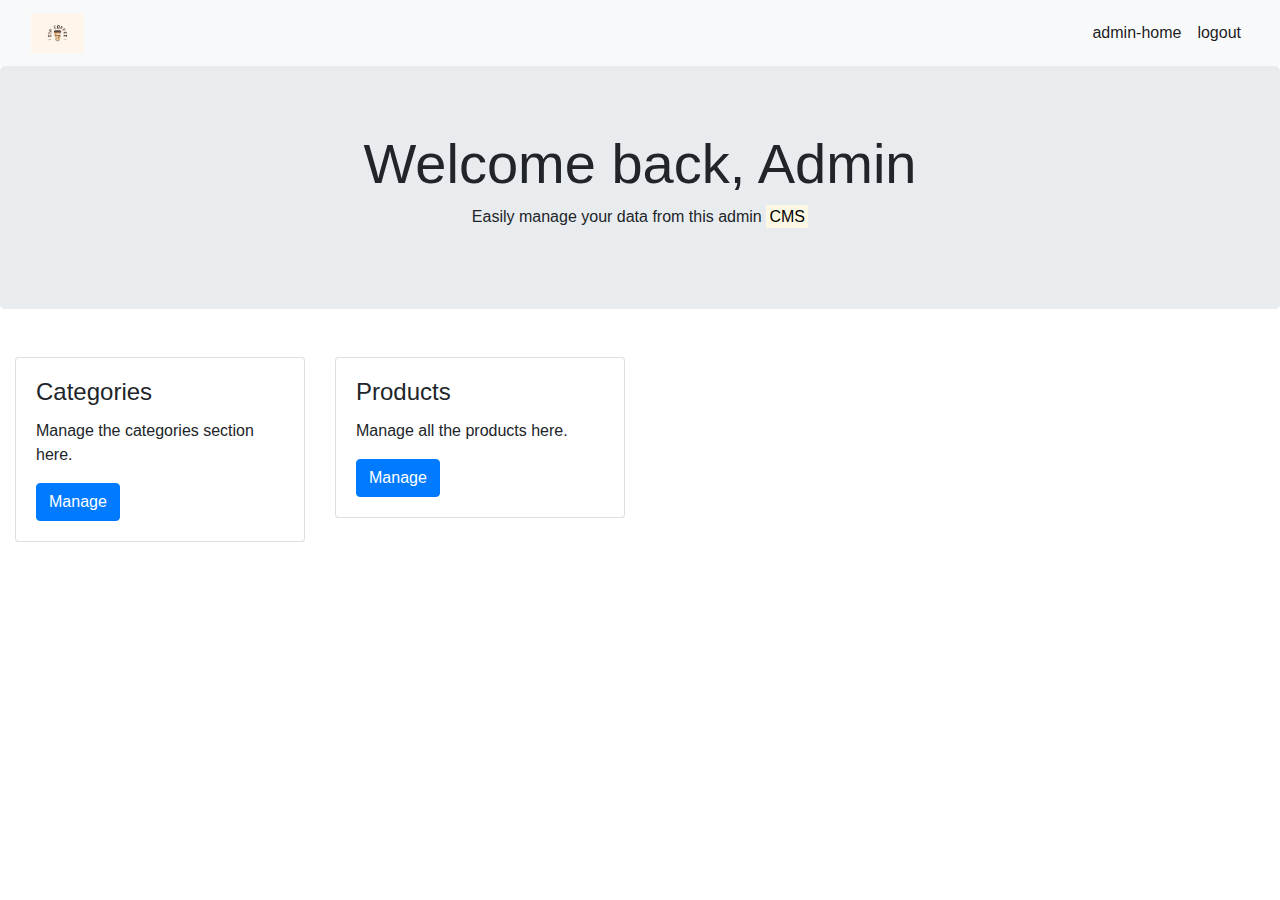
<file: src/main/resources/templates/adminHome.html>
<!doctype html>
<html lang="en" xmlns:th="http://www.thymeleaf.org">
<head>
    <meta charset="UTF-8">
    <meta name="viewport"
          content="width=device-width, user-scalable=no, initial-scale=1.0, maximum-scale=1.0, minimum-scale=1.0">
    <meta http-equiv="X-UA-Compatible" content="ie=edge">
    <link rel="stylesheet" href="https://stackpath.bootstrapcdn.com/bootstrap/4.4.1/css/bootstrap.min.css"
          integrity="sha384-Vkoo8x4CGsO3+Hhxv8T/Q5PaXtkKtu6ug5TOeNV6gBiFeWPGFN9MuhOf23Q9Ifjh" crossorigin="anonymous">
    <link rel="stylesheet" href="https://use.fontawesome.com/releases/v5.7.0/css/all.css"
          integrity="sha384-lZN37f5QGtY3VHgisS14W3ExzMWZxybE1SJSEsQp9S+oqd12jhcu+A56Ebc1zFSJ" crossorigin="anonymous">
    <title>Document</title>
</head>
<body>
<nav class="navbar navbar-expand-lg navbar-light bg-light" >
    <div class="container-fluid">
        <a class="navbar-brand" href="#">
            <img th:src="@{/images/logo.png}"  src="../static/images/logo.png" width="auto" height="40" class="d-inline-block align-top" alt=""/>
        </a>
        <button class="navbar-toggler" type="button" data-toggle="collapse" data-target="#navbarSupportedContent" aria-controls="navbarSupportedContent" aria-expanded="false" aria-label="Toggle navigation">
            <span class="navbar-toggler-icon"></span>
        </button>

        <div class="collapse navbar-collapse" id="navbarSupportedContent">
            <ul class="navbar-nav mr-auto"></ul>
            <ul class="navbar-nav">
                <li class="nav-item active">
                    <a class="nav-link" th:href="@{/admin}" href="#">admin-home</a>
                </li>
                <li class="nav-item active">
                    <a class="nav-link" th:href="@{/logout}" href="#">logout</a>
                </li>

            </ul>

        </div>
    </div>
</nav>
<div class="jumbotron text-center">
    <h1 class="display-4">Welcome back, Admin</h1>
    <p>Easily manage your data from this admin <mark>CMS</mark></p>
</div>
<div class="container-fluid">
    <div class="row">
        <div class="col-sm-3 pt-3" >
            <div class="card" style="background-color:white;">
                <div class="card-body">
                    <h4 class="card-title">Categories</h4>
                    <p class="card-text">Manage the categories section here.</p>
                    <a href="#" th:href="@{/admin/categories}" class="card-link btn btn-primary">Manage</a>

                </div>
            </div>
        </div>
        <div class="col-sm-3 pt-3" >
            <div class="card" style="background-color:white;">
                <div class="card-body">
                    <h4 class="card-title">Products</h4>
                    <p class="card-text">Manage all the products here.</p>
                    <a href="#" th:href="@{/admin/products}" class="card-link btn btn-primary">Manage</a>

                </div>
            </div>
        </div>

    </div>
</div>



<script src="https://code.jquery.com/jquery-3.4.1.slim.min.js" integrity="sha384-J6qa4849blE2+poT4WnyKhv5vZF5SrPo0iEjwBvKU7imGFAV0wwj1yYfoRSJoZ+n" crossorigin="anonymous"></script>
<script src="https://cdn.jsdelivr.net/npm/popper.js@1.16.0/dist/umd/popper.min.js" integrity="sha384-Q6E9RHvbIyZFJoft+2mJbHaEWldlvI9IOYy5n3zV9zzTtmI3UksdQRVvoxMfooAo" crossorigin="anonymous"></script>
<script src="https://stackpath.bootstrapcdn.com/bootstrap/4.4.1/js/bootstrap.min.js" integrity="sha384-wfSDF2E50Y2D1uUdj0O3uMBJnjuUD4Ih7YwaYd1iqfktj0Uod8GCExl3Og8ifwB6" crossorigin="anonymous"></script>
</body>
</html>
</file>
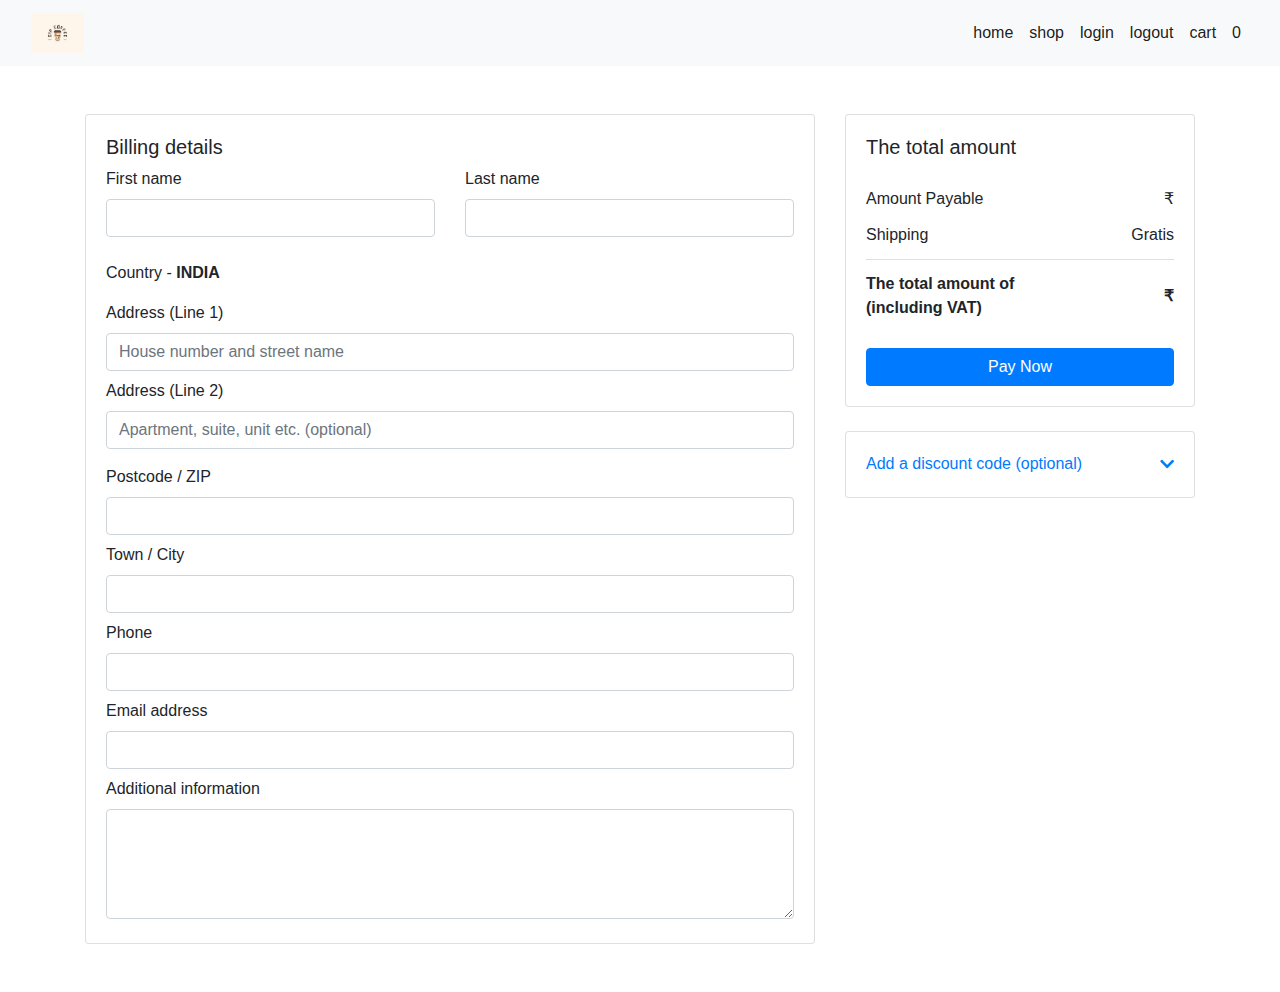
<file: src/main/resources/templates/checkout.html>
<!doctype html>
<html lang="en" xmlns:th="http://www.thymeleaf.org"
      xmlns:sec="http://www.thymeleaf.org/thymeleaf-extras-springsecurity3">
<head>
    <meta charset="UTF-8">
    <meta name="viewport"
          content="width=device-width, user-scalable=no, initial-scale=1.0, maximum-scale=1.0, minimum-scale=1.0">
    <meta http-equiv="X-UA-Compatible" content="ie=edge">
    <link rel="stylesheet" href="https://stackpath.bootstrapcdn.com/bootstrap/4.4.1/css/bootstrap.min.css"
          integrity="sha384-Vkoo8x4CGsO3+Hhxv8T/Q5PaXtkKtu6ug5TOeNV6gBiFeWPGFN9MuhOf23Q9Ifjh" crossorigin="anonymous">
    <link rel="stylesheet" href="https://use.fontawesome.com/releases/v5.11.2/css/all.css">

    <title>Document</title>
</head>
<body>


<nav class="navbar navbar-expand-lg navbar-light bg-light" >
    <div class="container-fluid">
        <a class="navbar-brand" href="#">
            <img th:src="@{/images/logo.png}"  src="../static/images/logo.png" width="auto" height="40" class="d-inline-block align-top" alt=""/>
        </a>
        <button class="navbar-toggler" type="button" data-toggle="collapse" data-target="#navbarSupportedContent" aria-controls="navbarSupportedContent" aria-expanded="false" aria-label="Toggle navigation">
            <span class="navbar-toggler-icon"></span>
        </button>

        <div class="collapse navbar-collapse" id="navbarSupportedContent">
            <ul class="navbar-nav mr-auto"></ul>
            <ul class="navbar-nav">
                <li class="nav-item active">
                    <a class="nav-link" th:href="@{/}" href="#">home</a>
                </li>
                <li class="nav-item active">
                    <a class="nav-link" th:href="@{/shop}" href="#">shop</a>
                </li>
                <li class="nav-item active">
                    <a class="nav-link" sec:authorize="isAnonymous()" th:href="@{/login}" href="#">login</a>
                </li>
                <li class="nav-item active">
                    <a class="nav-link" sec:authorize="isAuthenticated()" th:href="@{/logout}" href="#">logout</a>
                </li>
                <li class="nav-item active">
                    <a class="nav-link" th:href="@{/cart}" href="#">cart</a>
                </li>
                <li class="nav-item active">
                    <span class="nav-link" th:text="${cartCount}">0</span>
                </li>
            </ul>

        </div>
    </div>
</nav>
<div class="container">

    <!--Section: Block Content-->
    <section class="mt-5 mb-4">

        <!--Grid row-->
        <div class="row">

            <!--Grid column-->
            <div class="col-lg-8 mb-4">

                <!-- Card -->
                <div class="card wish-list pb-1">
                    <div class="card-body">

                        <h5 class="mb-2">Billing details</h5>

                        <!-- Grid row -->
                        <div class="row">

                            <!-- Grid column -->
                            <div class="col-lg-6">

                                <!-- First name -->
                                <div class="md-form md-outline mb-0 mb-lg-4">
                                    <label for="firstName">First name</label>
                                    <input type="text" id="firstName" required class="form-control mb-0 mb-lg-2">
                                </div>

                            </div>
                            <!-- Grid column -->

                            <!-- Grid column -->
                            <div class="col-lg-6">

                                <!-- Last name -->
                                <div class="md-form md-outline">
                                    <label for="lastName">Last name</label>
                                    <input type="text" id="lastName" required class="form-control">
                                </div>

                            </div>
                            <!-- Grid column -->

                        </div>
                        <!-- Grid row -->



                        <!-- Country -->
                        <div class="d-flex flex-wrap">
                            <div class="select-outline position-relative w-100">
                                <label>Country - <strong>INDIA</strong></label>


                            </div>
                        </div>

                        <!-- Address Part 1 -->
                        <div class="md-form md-outline mt-2">
                            <label for="form14">Address (Line 1)</label>
                            <input type="text" required id="form14" placeholder="House number and street name" class="form-control">
                        </div>

                        <!-- Address Part 2 -->
                        <div class="md-form md-outline mt-2">
                            <label for="form15">Address (Line 2)</label>
                            <input type="text" id="form15" placeholder="Apartment, suite, unit etc. (optional)"
                                   class="form-control">
                        </div>

                        <!-- Postcode / ZIP -->
                        <div class="md-form md-outline mt-3">
                            <label for="form16">Postcode / ZIP</label>
                            <input type="text" maxlength="6" minlength="6" required id="form16" class="form-control">
                        </div>

                        <!-- Town / City -->
                        <div class="md-form md-outline mt-2">
                            <label for="form17">Town / City</label>
                            <input type="text" required id="form17" class="form-control">

                        </div>

                        <!-- Phone -->
                        <div class="md-form md-outline mt-2">
                            <label for="form18">Phone</label>
                            <input type="number" minlength="10" maxlength="10" required id="form18" class="form-control">
                        </div>

                        <!-- Email address -->
                        <div class="md-form md-outline mt-2">
                            <label for="form19">Email address</label>
                            <input type="email" required id="form19" class="form-control">
                        </div>

                        <!-- Additional information -->
                        <div class="md-form md-outline mt-2">
                            <label for="form76">Additional information</label>
                            <textarea id="form76" class="md-textarea form-control" rows="4"></textarea>
                        </div>



                    </div>
                </div>
                <!-- Card -->

            </div>
            <!--Grid column-->

            <!--Grid column-->
            <div class="col-lg-4">

                <!-- Card -->
                <div class="card mb-4">
                    <div class="card-body">

                        <h5 class="mb-3">The total amount </h5>

                        <ul class="list-group list-group-flush">
                            <li class="list-group-item d-flex justify-content-between align-items-center border-0 px-0 pb-0">
                                Amount Payable
                                <span>₹<span th:text="${total}"></span></span>
                            </li>
                            <li class="list-group-item d-flex justify-content-between align-items-center px-0">
                                Shipping
                                <span>Gratis</span>
                            </li>
                            <li class="list-group-item d-flex justify-content-between align-items-center border-0 px-0 mb-3">
                                <div>
                                    <strong>The total amount of</strong>
                                    <strong>
                                        <p class="mb-0">(including VAT)</p>
                                    </strong>
                                </div>
                                <span><strong>₹<span th:text="${total}"></span></strong></span>
                            </li>
                        </ul>

                        <form action="" method="post" th:action="@{/payNow}" >
                            <button type="submit"  class="btn btn-primary btn-block waves-effect waves-light">Pay Now</button>
                        </form>

                    </div>
                </div>
                <!-- Card -->

                <!-- Card -->
                <div class="card mb-4">
                    <div class="card-body">

                        <a class="dark-grey-text d-flex justify-content-between" data-toggle="collapse" href="#collapseExample"
                           aria-expanded="false" aria-controls="collapseExample">
                            Add a discount code (optional)
                            <span><i class="fas fa-chevron-down pt-1"></i></span>
                        </a>

                        <div class="collapse" id="collapseExample">
                            <div class="mt-3">
                                <div class="md-form md-outline mb-0">
                                    <input type="text" id="discount-code" class="form-control font-weight-light"
                                           placeholder="Enter discount code">
                                </div>
                            </div>
                        </div>
                    </div>
                </div>
                <!-- Card -->

            </div>
            <!--Grid column-->

        </div>
        <!--Grid row-->

    </section>
    <!--Section: Block Content-->


</div>





<script src="https://code.jquery.com/jquery-3.4.1.slim.min.js" integrity="sha384-J6qa4849blE2+poT4WnyKhv5vZF5SrPo0iEjwBvKU7imGFAV0wwj1yYfoRSJoZ+n" crossorigin="anonymous"></script>
<script src="https://cdn.jsdelivr.net/npm/popper.js@1.16.0/dist/umd/popper.min.js" integrity="sha384-Q6E9RHvbIyZFJoft+2mJbHaEWldlvI9IOYy5n3zV9zzTtmI3UksdQRVvoxMfooAo" crossorigin="anonymous"></script>
<script src="https://stackpath.bootstrapcdn.com/bootstrap/4.4.1/js/bootstrap.min.js" integrity="sha384-wfSDF2E50Y2D1uUdj0O3uMBJnjuUD4Ih7YwaYd1iqfktj0Uod8GCExl3Og8ifwB6" crossorigin="anonymous"></script>
</body>
</html>
</file>
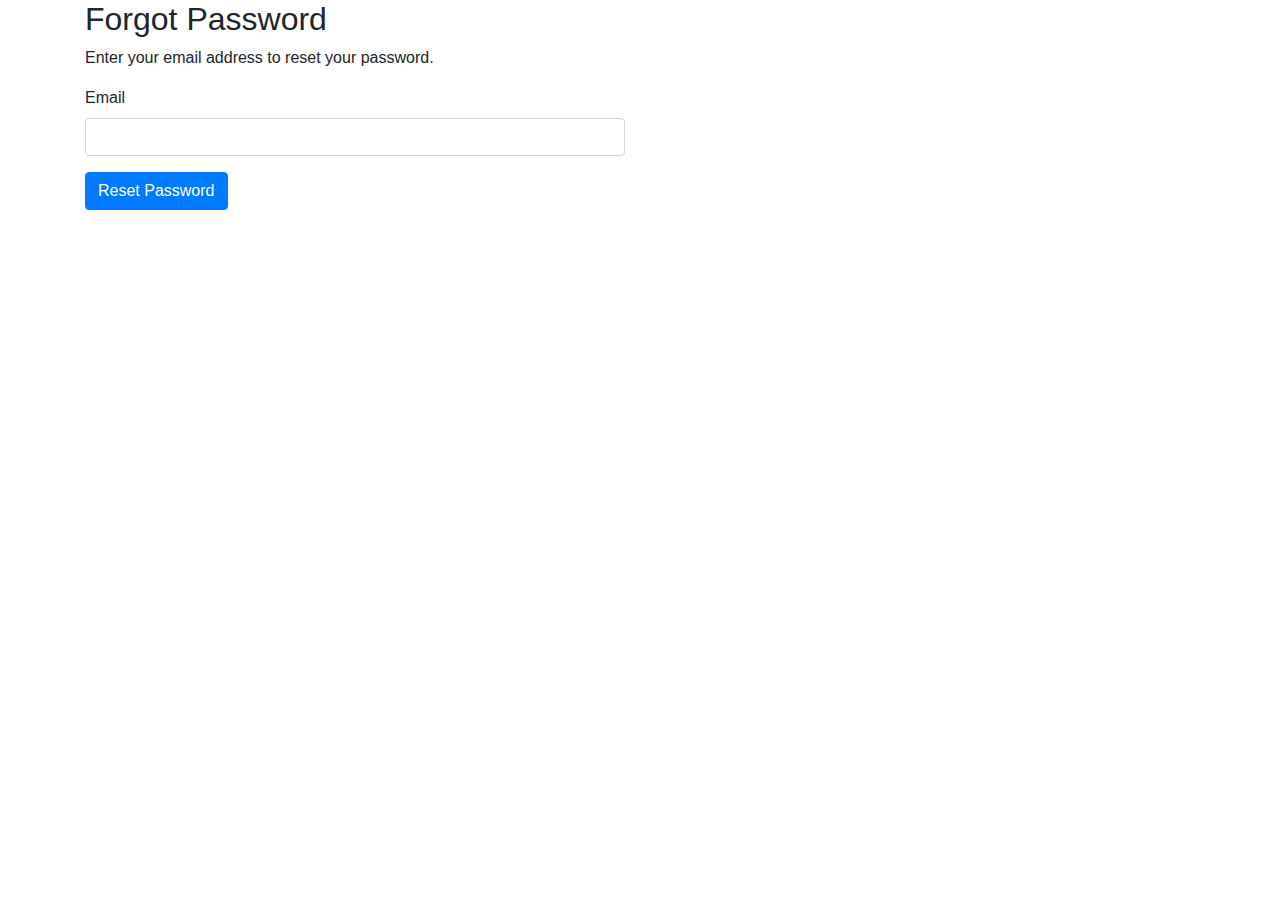
<file: src/main/resources/templates/forgetPassword.html>
<!doctype html>
<html lang="en" xmlns:th="http://www.thymeleaf.org">
<head>
    <meta charset="UTF-8">
    <meta name="viewport"
          content="width=device-width, user-scalable=no, initial-scale=1.0, maximum-scale=1.0, minimum-scale=1.0">
    <meta http-equiv="X-UA-Compatible" content="ie=edge">
    <link rel="stylesheet" href="https://stackpath.bootstrapcdn.com/bootstrap/4.4.1/css/bootstrap.min.css"
          integrity="sha384-Vkoo8x4CGsO3+Hhxv8T/Q5PaXtkKtu6ug5TOeNV6gBiFeWPGFN9MuhOf23Q9Ifjh" crossorigin="anonymous">
    <link rel="stylesheet" href="https://use.fontawesome.com/releases/v5.7.0/css/all.css"
          integrity="sha384-lZN37f5QGtY3VHgisS14W3ExzMWZxybE1SJSEsQp9S+oqd12jhcu+A56Ebc1zFSJ" crossorigin="anonymous">
    <title>Document</title>
</head>
<body>

<div class="container">
    <div class="row">
        <div class="col-sm-6">
            <h2>Forgot Password</h2>
            <p>Enter your email address to reset your password.</p>
            <form th:action="@{/forgotpassword}" method="post" th:object="${forgotPasswordForm}">
                <div class="form-group">
                    <label for="email">Email</label>
                    <input type="email" id="email" name="email" class="form-control" th:field="*{email}" required>
                </div>
                <button type="submit" class="btn btn-primary">Reset Password</button>
            </form>
        </div>
    </div>
</div>
<script src="https://code.jquery.com/jquery-3.4.1.slim.min.js" integrity="sha384-J6qa4849blE2+poT4WnyKhv5vZF5SrPo0iEjwBvKU7imGFAV0wwj1yYfoRSJoZ+n" crossorigin="anonymous"></script>
<script src="https://cdn.jsdelivr.net/npm/popper.js@1.16.0/dist/umd/popper.min.js" integrity="sha384-Q6E9RHvbIyZFJoft+2mJbHaEWldlvI9IOYy5n3zV9zzTtmI3UksdQRVvoxMfooAo" crossorigin="anonymous"></script>
<script src="https://stackpath.bootstrapcdn.com/bootstrap/4.4.1/js/bootstrap.min.js" integrity="sha384-wfSDF2E50Y2D1uUdj0O3uMBJnjuUD4Ih7YwaYd1iqfktj0Uod8GCExl3Og8ifwB6" crossorigin="anonymous"></script>
</body>
</html>
</file>
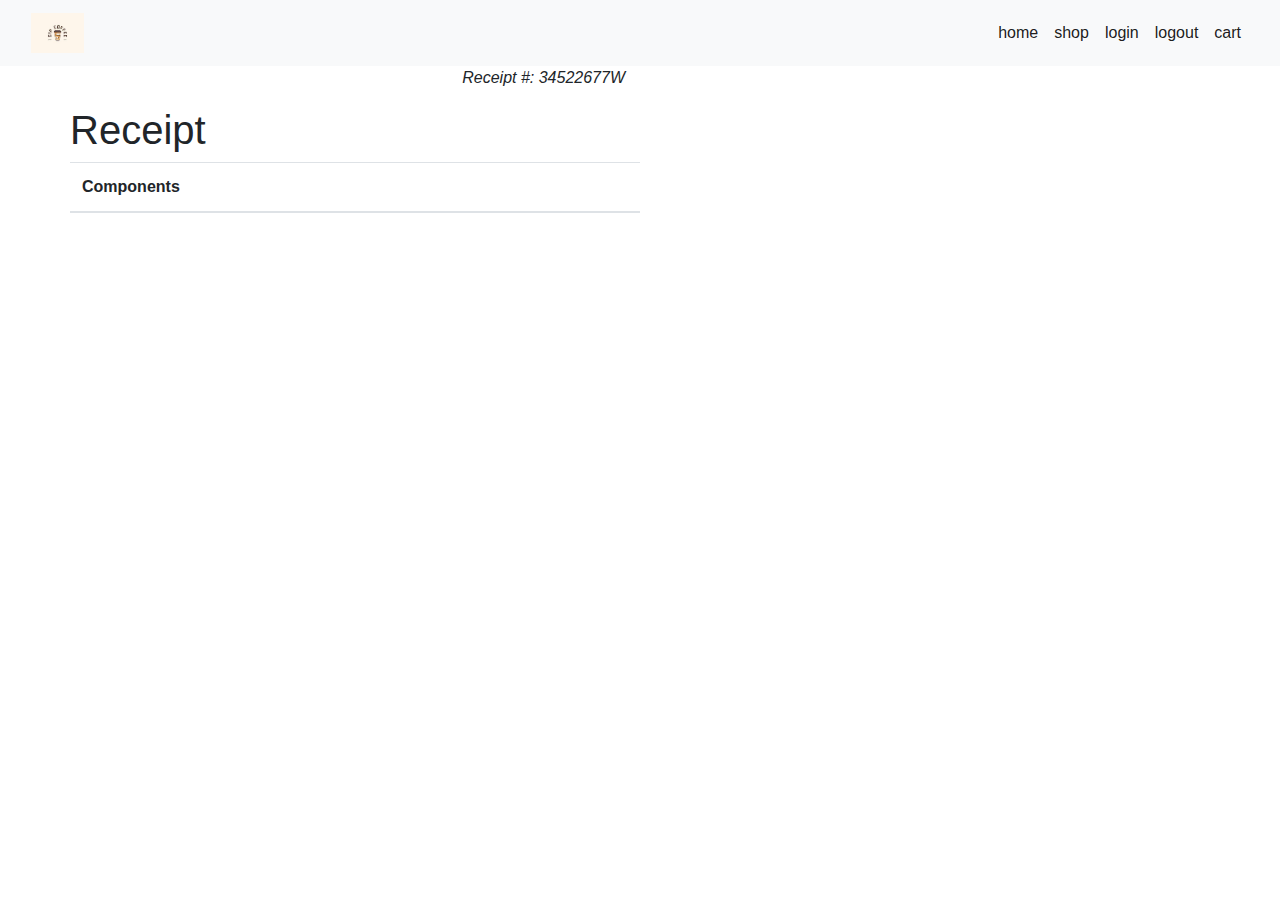
<file: src/main/resources/templates/orderPlaced.html>
<!doctype html>
<html lang="en" xmlns:th="http://www.thymeleaf.org"
      xmlns:sec="http://www.thymeleaf.org/thymeleaf-extras-springsecurity3">
<head>
    <meta charset="UTF-8">
    <meta name="viewport"
          content="width=device-width, user-scalable=no, initial-scale=1.0, maximum-scale=1.0, minimum-scale=1.0">
    <meta http-equiv="X-UA-Compatible" content="ie=edge">
    <link rel="stylesheet" href="https://stackpath.bootstrapcdn.com/bootstrap/4.4.1/css/bootstrap.min.css"
          integrity="sha384-Vkoo8x4CGsO3+Hhxv8T/Q5PaXtkKtu6ug5TOeNV6gBiFeWPGFN9MuhOf23Q9Ifjh" crossorigin="anonymous">
    <link rel="stylesheet" href="https://use.fontawesome.com/releases/v5.11.2/css/all.css">

    <title>Document</title>
</head>
<body>


<nav class="navbar navbar-expand-lg navbar-light bg-light" >
    <div class="container-fluid">
        <a class="navbar-brand" href="#">
            <img th:src="@{/images/logo.png}"  src="../static/images/logo.png" width="auto" height="40" class="d-inline-block align-top" alt=""/>
        </a>
        <button class="navbar-toggler" type="button" data-toggle="collapse" data-target="#navbarSupportedContent" aria-controls="navbarSupportedContent" aria-expanded="false" aria-label="Toggle navigation">
            <span class="navbar-toggler-icon"></span>
        </button>

        <div class="collapse navbar-collapse" id="navbarSupportedContent">
            <ul class="navbar-nav mr-auto"></ul>
            <ul class="navbar-nav">
                <li class="nav-item active">
                    <a class="nav-link" th:href="@{/}" href="#">home</a>
                </li>
                <li class="nav-item active">
                    <a class="nav-link" th:href="@{/shop}" href="#">shop</a>
                </li>
                <li class="nav-item active">
                    <a class="nav-link" sec:authorize="isAnonymous()" th:href="@{/login}" href="#">login</a>
                </li>
                <li class="nav-item active">
                    <a class="nav-link" sec:authorize="isAuthenticated()" th:href="@{/logout}" href="#">logout</a>
                </li>
                <li class="nav-item active">
                    <a class="nav-link" th:href="@{/cart}" href="#">cart</a>
                </li>
<!--                <li class="nav-item active">-->
<!--                    <span class="nav-link" th:text="${cartCount}">0</span>-->
<!--                </li>-->
            </ul>

        </div>
    </div>
</nav>
<div class="container">
    <div class="row">
        <div class="well col-xs-10 col-sm-10 col-md-6 col-xs-offset-1 col-sm-offset-1 col-md-offset-3">
            <div class="row">
                <div class="col-xs-6 col-sm-6 col-md-6">
                    <strong th:text="${result}"></strong>
                    <br>
                </div>
                <div class="col-xs-6 col-sm-6 col-md-6 text-right">
                    <p>
                        <em>Receipt #: 34522677W</em>
                    </p>
                </div>
            </div>
            <div class="row">
                <div class="text-center">
                    <h1>Receipt</h1>
                </div>

                <table class="table table-hover">
                    <thead>
                    <tr>
                        <th>Components</th>
                    </tr>
                    </thead>
                    <tbody>

                    <tr th:each="entry : ${parameters}">

                        <td th:text="${entry.key} + '  : -  ' + ${entry.value}"></td>

                    </tr>
                    </tbody>
                </table>
            </div>
        </div>
    </div>
</div>





<script src="https://code.jquery.com/jquery-3.4.1.slim.min.js" integrity="sha384-J6qa4849blE2+poT4WnyKhv5vZF5SrPo0iEjwBvKU7imGFAV0wwj1yYfoRSJoZ+n" crossorigin="anonymous"></script>
<script src="https://cdn.jsdelivr.net/npm/popper.js@1.16.0/dist/umd/popper.min.js" integrity="sha384-Q6E9RHvbIyZFJoft+2mJbHaEWldlvI9IOYy5n3zV9zzTtmI3UksdQRVvoxMfooAo" crossorigin="anonymous"></script>
<script src="https://stackpath.bootstrapcdn.com/bootstrap/4.4.1/js/bootstrap.min.js" integrity="sha384-wfSDF2E50Y2D1uUdj0O3uMBJnjuUD4Ih7YwaYd1iqfktj0Uod8GCExl3Og8ifwB6" crossorigin="anonymous"></script>
</body>
</html>
</file>
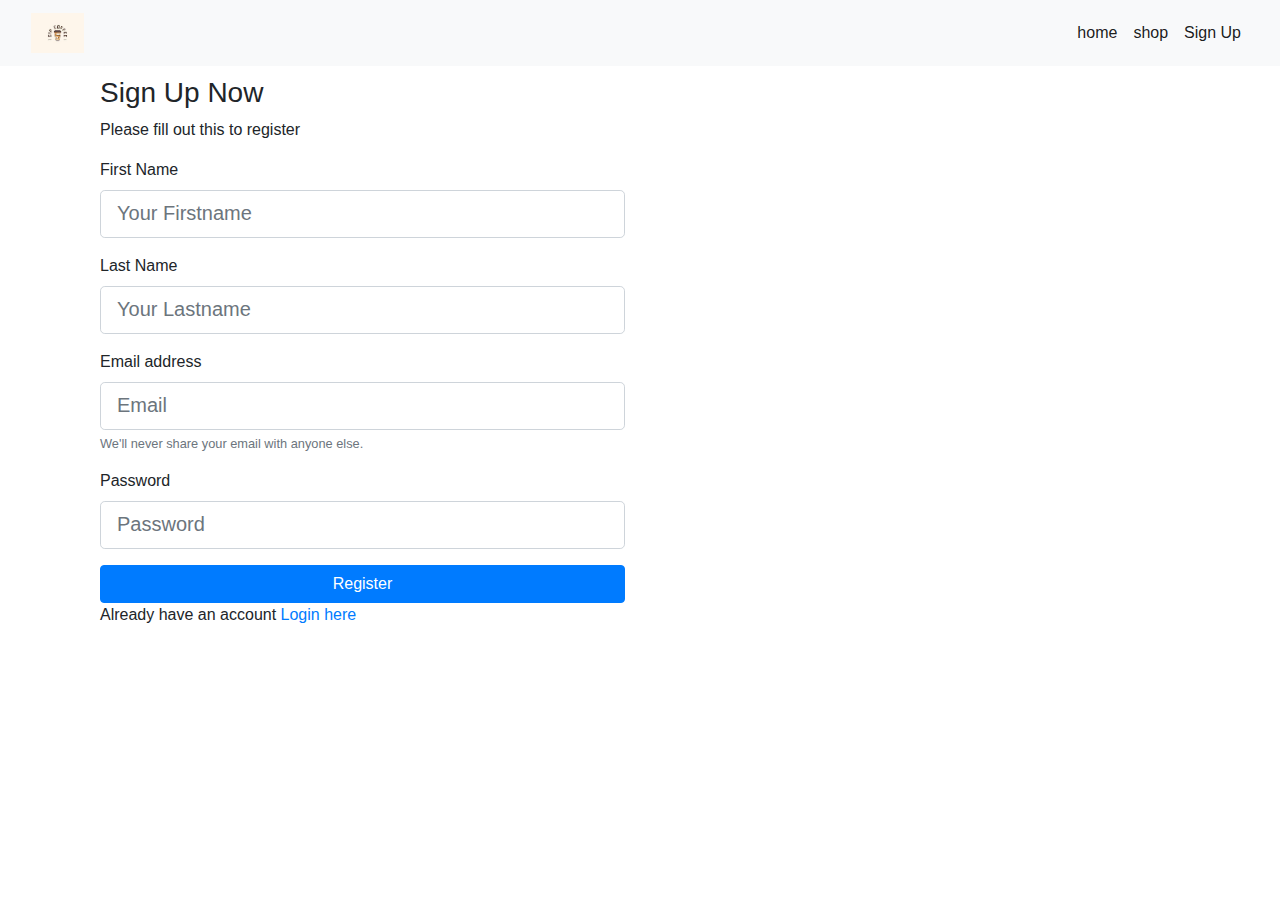
<file: src/main/resources/templates/register.html>
<!doctype html>
<html lang="en" xmlns:th="http://www.thymeleaf.org">
<head>
    <meta charset="UTF-8">
    <meta name="viewport"
          content="width=device-width, user-scalable=no, initial-scale=1.0, maximum-scale=1.0, minimum-scale=1.0">
    <meta http-equiv="X-UA-Compatible" content="ie=edge">
    <link rel="stylesheet" href="https://stackpath.bootstrapcdn.com/bootstrap/4.4.1/css/bootstrap.min.css"
          integrity="sha384-Vkoo8x4CGsO3+Hhxv8T/Q5PaXtkKtu6ug5TOeNV6gBiFeWPGFN9MuhOf23Q9Ifjh" crossorigin="anonymous">
    <link rel="stylesheet" href="https://use.fontawesome.com/releases/v5.7.0/css/all.css"
          integrity="sha384-lZN37f5QGtY3VHgisS14W3ExzMWZxybE1SJSEsQp9S+oqd12jhcu+A56Ebc1zFSJ" crossorigin="anonymous">
    <title>Document</title>
</head>
<body>


<nav class="navbar navbar-expand-lg navbar-light bg-light" >
    <div class="container-fluid">
        <a class="navbar-brand" href="#">
            <img th:src="@{/images/logo.png}"  src="../static/images/logo.png" width="auto" height="40" class="d-inline-block align-top" alt=""/>
        </a>
        <button class="navbar-toggler" type="button" data-toggle="collapse" data-target="#navbarSupportedContent" aria-controls="navbarSupportedContent" aria-expanded="false" aria-label="Toggle navigation">
            <span class="navbar-toggler-icon"></span>
        </button>

        <div class="collapse navbar-collapse" id="navbarSupportedContent">
            <ul class="navbar-nav mr-auto"></ul>
            <ul class="navbar-nav">
                <li class="nav-item active">
                    <a class="nav-link" th:href="@{/}" href="#">home</a>
                </li>
                <li class="nav-item active">
                    <a class="nav-link" th:href="@{/shop}" href="#">shop</a>
                </li>
                <li class="nav-item active">
                    <a class="nav-link" href="#">Sign Up</a>
                </li>

            </ul>

        </div>
    </div>
</nav>
<div class="container">
    <div class="col-sm-6">
        <h3 style="margin-top: 10px">Sign Up Now</h3>
        <p>Please fill out this to register</p>
        <form th:action="@{/register}" th:object="${user}" method="post">
            <div class="form-group">
                <label for="firstName">First Name</label>
                <input type="text" name="firstName" id="firstName" required placeholder="Your Firstname" class="form-control form-control-lg">
            </div>
            <div class="form-group">
                <label for="lastName">Last Name</label>
                <input type="text" name="lastName" id="lastName" required placeholder="Your Lastname" class="form-control form-control-lg">
            </div>
            <div class="form-group">
                <label for="email">Email address</label>
                <input type="email" class="form-control form-control-lg" required minlength="6" placeholder="Email" name="email" id="email"
                       aria-describedby="emailHelp">
                <small id="emailHelp" class="form-text text-muted">We'll never share your email with
                    anyone else.</small>
            </div>
            <div class="form-group">
                <label for="password">Password</label>
                <input type="password" class="form-control form-control-lg" required placeholder="Password" name="password"
                       id="password">
            </div>

            <input type="submit" value="Register" class="btn btn-primary btn-block">
            <span style="margin-top: 10px">Already have an account <a class="linkControl" href="./login.html"
                                                                      th:href="@{/login}">Login here</a></span>
        </form>
    </div>
</div>


<script src="https://code.jquery.com/jquery-3.4.1.slim.min.js" integrity="sha384-J6qa4849blE2+poT4WnyKhv5vZF5SrPo0iEjwBvKU7imGFAV0wwj1yYfoRSJoZ+n" crossorigin="anonymous"></script>
<script src="https://cdn.jsdelivr.net/npm/popper.js@1.16.0/dist/umd/popper.min.js" integrity="sha384-Q6E9RHvbIyZFJoft+2mJbHaEWldlvI9IOYy5n3zV9zzTtmI3UksdQRVvoxMfooAo" crossorigin="anonymous"></script>
<script src="https://stackpath.bootstrapcdn.com/bootstrap/4.4.1/js/bootstrap.min.js" integrity="sha384-wfSDF2E50Y2D1uUdj0O3uMBJnjuUD4Ih7YwaYd1iqfktj0Uod8GCExl3Og8ifwB6" crossorigin="anonymous"></script>
</body>
</html>
</file>
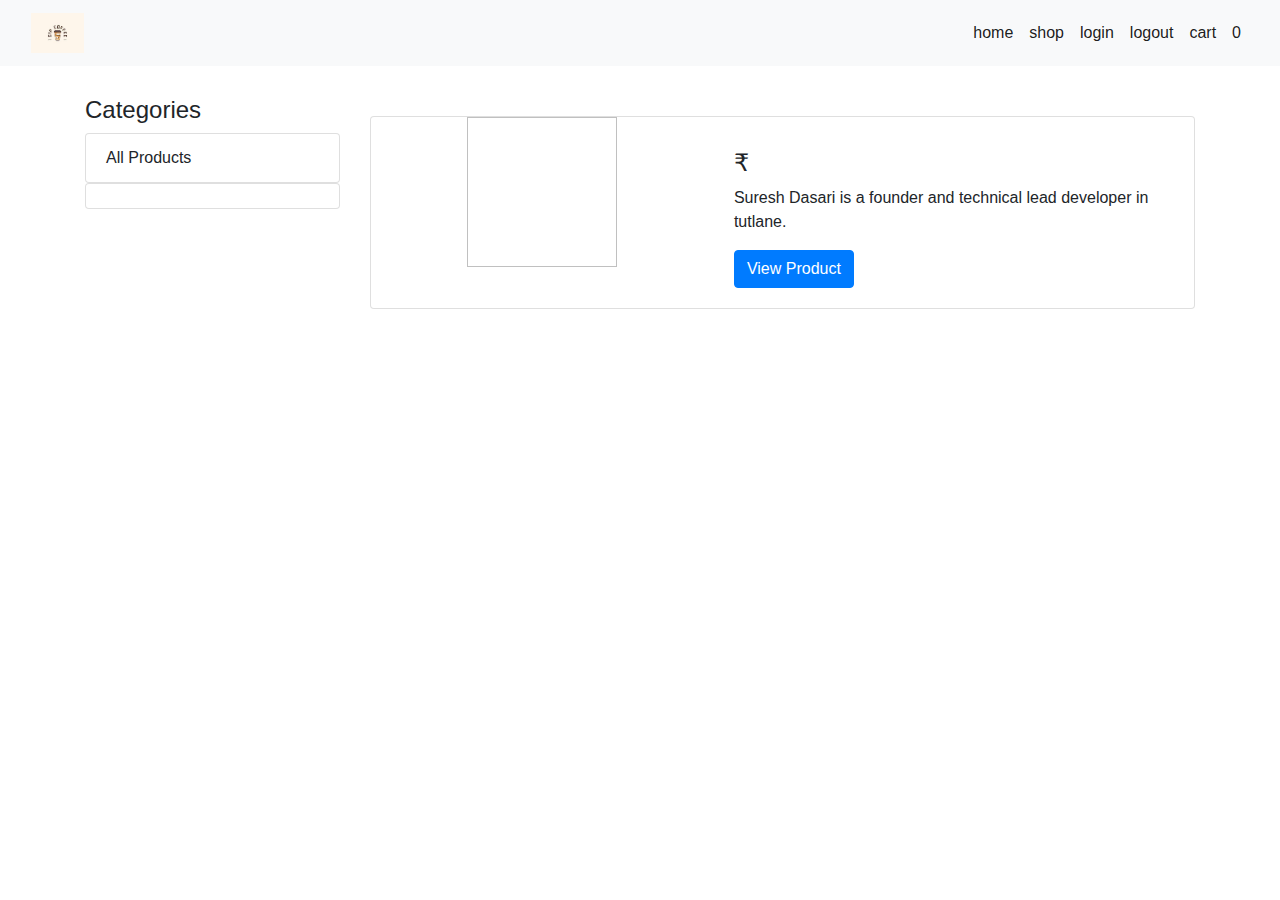
<file: src/main/resources/templates/shop.html>
<!doctype html>
<html lang="en" xmlns:th="http://www.thymeleaf.org"
      xmlns:sec="http://www.thymeleaf.org/thymeleaf-extras-springsecurity3">
<head>
    <meta charset="UTF-8">
    <meta name="viewport"
          content="width=device-width, user-scalable=no, initial-scale=1.0, maximum-scale=1.0, minimum-scale=1.0">
    <meta http-equiv="X-UA-Compatible" content="ie=edge">
    <link rel="stylesheet" href="https://stackpath.bootstrapcdn.com/bootstrap/4.4.1/css/bootstrap.min.css"
          integrity="sha384-Vkoo8x4CGsO3+Hhxv8T/Q5PaXtkKtu6ug5TOeNV6gBiFeWPGFN9MuhOf23Q9Ifjh" crossorigin="anonymous">
    <link rel="stylesheet" href="https://use.fontawesome.com/releases/v5.7.0/css/all.css"
          integrity="sha384-lZN37f5QGtY3VHgisS14W3ExzMWZxybE1SJSEsQp9S+oqd12jhcu+A56Ebc1zFSJ" crossorigin="anonymous">
    <title>Document</title>
</head>
<body>


<nav class="navbar navbar-expand-lg navbar-light bg-light" >
    <div class="container-fluid">
        <a class="navbar-brand" href="#">
            <img th:src="@{/images/logo.png}"  src="../static/images/logo.png" width="auto" height="40" class="d-inline-block align-top" alt=""/>
        </a>
        <button class="navbar-toggler" type="button" data-toggle="collapse" data-target="#navbarSupportedContent" aria-controls="navbarSupportedContent" aria-expanded="false" aria-label="Toggle navigation">
            <span class="navbar-toggler-icon"></span>
        </button>

        <div class="collapse navbar-collapse" id="navbarSupportedContent">
            <ul class="navbar-nav mr-auto"></ul>
            <ul class="navbar-nav">
                <li class="nav-item active">
                    <a class="nav-link" th:href="@{/}" href="#">home</a>
                </li>
                <li class="nav-item active">
                    <a class="nav-link" th:href="@{/shop}" href="#">shop</a>
                </li>
                <li class="nav-item active">
                    <a class="nav-link" sec:authorize="isAnonymous()" th:href="@{/login}" href="#">login</a>
                </li>
                <li class="nav-item active">
                    <a class="nav-link" sec:authorize="isAuthenticated()" th:href="@{/logout}" href="#">logout</a>
                </li>
                <li class="nav-item active">
                    <a class="nav-link" th:href="@{/cart}" href="#">cart</a>
                </li>
                <li class="nav-item active">
                    <span class="nav-link" th:text="${cartCount}">0</span>
                </li>
            </ul>

        </div>
    </div>
</nav>
<div class="container" style="margin-top: 30px">
    <div class="row">
        <div class="col-sm-3">
            <h4>Categories</h4>
            <ul class="list-group">
                <a th:href="@{/shop}"><li class="list-group-item">All Products</li></a>
                <a href="" th:each="category, iStat : ${categories}"
                   th:href="@{/shop/category/{id}(id=${category.id})}"><li
                               class="list-group-item" th:text="${category.name}"></li></a>

            </ul>
        </div>
        <div class="col-sm-9">
            <div class="card" style="margin-top: 20px" th:each="product : ${products}">
                <div class="row no-gutters">
                    <div class="col-sm-5 d-flex justify-content-center">
                        <img class="" height="150px" width="150px" th:src="@{${'/productImages/' + product.imageName}}" th:alt="${product.name}">
                    </div>
                    <div class="col-sm-7 d-flex justify-content-center">
                        <div class="card-body">
                            <h5 class="card-title" th:text="${product.name}"></h5>
                            <h4>₹ <span th:text="${product.price}"></span></h4>
                            <p th:text="${product.description}" >Suresh Dasari is a founder and technical lead developer in tutlane.</p>
                            <a href="#" th:href="@{/shop/viewproduct/{id}(id=${product.id})}" class="btn btn-primary">View Product</a>
                        </div>
                    </div>
                </div>
            </div>
        </div>
    </div>
</div>





<script src="https://code.jquery.com/jquery-3.4.1.slim.min.js" integrity="sha384-J6qa4849blE2+poT4WnyKhv5vZF5SrPo0iEjwBvKU7imGFAV0wwj1yYfoRSJoZ+n" crossorigin="anonymous"></script>
<script src="https://cdn.jsdelivr.net/npm/popper.js@1.16.0/dist/umd/popper.min.js" integrity="sha384-Q6E9RHvbIyZFJoft+2mJbHaEWldlvI9IOYy5n3zV9zzTtmI3UksdQRVvoxMfooAo" crossorigin="anonymous"></script>
<script src="https://stackpath.bootstrapcdn.com/bootstrap/4.4.1/js/bootstrap.min.js" integrity="sha384-wfSDF2E50Y2D1uUdj0O3uMBJnjuUD4Ih7YwaYd1iqfktj0Uod8GCExl3Og8ifwB6" crossorigin="anonymous"></script>
</body>
</html>
</file>
